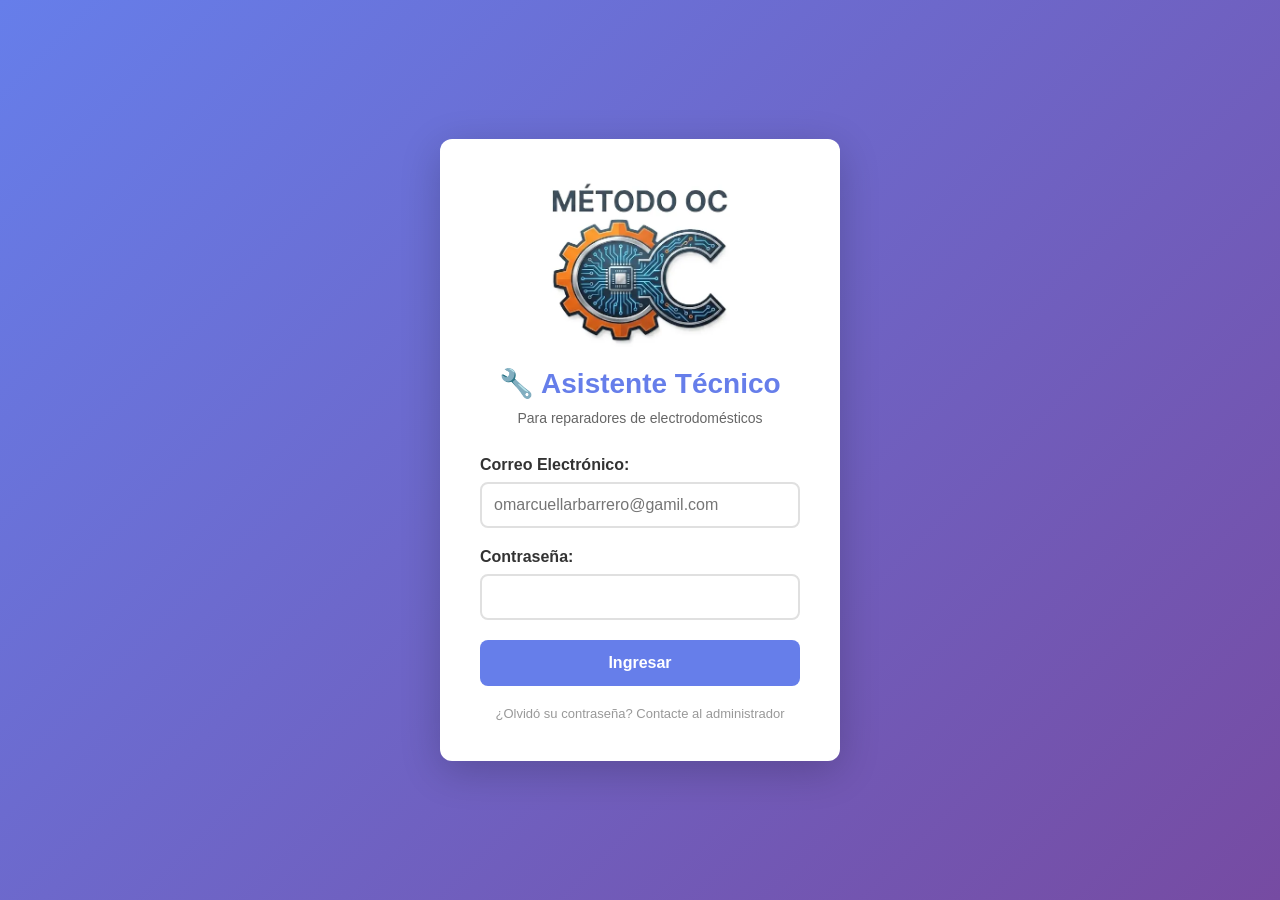
<file: index.html>
<!DOCTYPE html>
<html lang="es">
<head>
    <meta charset="UTF-8">
    <meta name="viewport" content="width=device-width, initial-scale=1.0">
    <title>Asistente Técnico - Ingreso</title>
    <link rel="stylesheet" href="styles.css">
</head>
<body class="login-page">
    <div class="login-container">
        <div class="login-box">
            <div class="logo-container">
                <img src="Logo-nuevo-metodo-oc.webp" alt="Logo Omar Cuellar" class="logo-main">
            </div>
            <h1>🔧 Asistente Técnico</h1>
            <p class="subtitle">Para reparadores de electrodomésticos</p>
            
            <form id="loginForm">
                <div class="form-group">
<label for="username">Correo Electrónico:</label>
<input type="email" id="username" required autocomplete="username" placeholder="omarcuellarbarrero@gamil.com">                </div>
                
                <div class="form-group">
                    <label for="password">Contraseña:</label>
                    <input type="password" id="password" required autocomplete="current-password">
                </div>
                
                <button type="submit" class="btn-primary">Ingresar</button>
            </form>
            
            <p class="help-text">¿Olvidó su contraseña? Contacte al administrador</p>
        </div>
    </div>
    
    <script src="login.js"></script>
</body>
</html>
</file>
<file: styles.css>
/* ============================================
   RESET Y BASE
   ============================================ */
* {
    margin: 0;
    padding: 0;
    box-sizing: border-box;
}

body {
    font-family: -apple-system, BlinkMacSystemFont, 'Segoe UI', Arial, sans-serif;
    background: linear-gradient(135deg, #667eea 0%, #764ba2 100%);
    min-height: 100vh;
    color: #333;
    font-size: 16px;
}

/* ============================================
   LOGIN PAGE
   ============================================ */
.login-page {
    display: flex;
    align-items: center;
    justify-content: center;
    padding: 20px;
}

.login-container {
    width: 100%;
    max-width: 400px;
}

.login-box {
    background: white;
    padding: 40px;
    border-radius: 12px;
    box-shadow: 0 10px 40px rgba(0,0,0,0.2);
}

.login-box h1 {
    text-align: center;
    color: #667eea;
    margin-bottom: 10px;
    font-size: 28px;
}

.subtitle {
    text-align: center;
    color: #666;
    margin-bottom: 30px;
    font-size: 14px;
}

.form-group {
    margin-bottom: 20px;
}

.form-group label {
    display: block;
    margin-bottom: 8px;
    font-weight: 600;
    color: #333;
}

.form-group input,
.form-group textarea {
    width: 100%;
    padding: 12px;
    border: 2px solid #e0e0e0;
    border-radius: 8px;
    font-size: 16px;
    font-family: inherit;
    transition: border-color 0.3s;
}

.form-group input:focus,
.form-group textarea:focus {
    outline: none;
    border-color: #667eea;
}

.form-group textarea {
    resize: vertical;
    min-height: 80px;
}

.btn-primary {
    width: 100%;
    padding: 14px;
    background: #667eea;
    color: white;
    border: none;
    border-radius: 8px;
    font-size: 16px;
    font-weight: 600;
    cursor: pointer;
    transition: background 0.3s;
}

.btn-primary:hover {
    background: #5568d3;
}

.btn-secondary {
    padding: 12px 24px;
    background: #f0f0f0;
    color: #333;
    border: none;
    border-radius: 8px;
    font-size: 14px;
    font-weight: 600;
    cursor: pointer;
    transition: background 0.3s;
    margin-top: 15px;
}

.btn-secondary:hover {
    background: #e0e0e0;
}

.help-text {
    text-align: center;
    margin-top: 20px;
    font-size: 13px;
    color: #999;
}

/* ============================================
   LOGOS
   ============================================ */
.logo-container {
    text-align: center;
    margin-bottom: 20px;
}

.logo-main {
    max-width: 180px;
    width: 100%;
    height: auto;
    display: block;
    margin: 0 auto;
    animation: fadeInDown 0.8s ease-out;
}

@keyframes fadeInDown {
    from {
        opacity: 0;
        transform: translateY(-20px);
    }
    to {
        opacity: 1;
        transform: translateY(0);
    }
}

/* ============================================
   HEADER DE LA APP
   ============================================ */
.app-header {
    background: white;
    padding: 20px;
    border-radius: 12px;
    margin-bottom: 20px;
    box-shadow: 0 4px 20px rgba(0,0,0,0.1);
    text-align: center;
    position: relative;
}

.app-header h1 {
    color: #667eea;
    font-size: 24px;
    margin-bottom: 5px;
}

.app-header .subtitle {
    color: #666;
    font-size: 14px;
    margin-bottom: 15px;
}

.btn-logout {
    position: absolute;
    top: 15px;
    left: 15px;
    background: #e74c3c;
    color: white;
    border: none;
    padding: 8px 16px;
    border-radius: 6px;
    font-size: 14px;
    cursor: pointer;
    transition: background 0.3s;
}

.btn-logout:hover {
    background: #c0392b;
}

/* ============================================
   CONTENEDOR PRINCIPAL
   ============================================ */
.container {
    max-width: 900px;
    margin: 0 auto;
    padding: 20px;
}

.app-main {
    display: flex;
    flex-direction: column;
    gap: 20px;
}

/* ============================================
   TARJETAS (CARDS)
   ============================================ */
.card {
    background: white;
    padding: 30px;
    border-radius: 12px;
    box-shadow: 0 4px 20px rgba(0,0,0,0.1);
}

.card h2 {
    color: #333;
    font-size: 22px;
    margin-bottom: 20px;
}

/* ============================================
   SELECTOR DE ELECTRODOMÉSTICOS
   ============================================ */
.appliance-selector {
    display: grid;
    grid-template-columns: repeat(auto-fit, minmax(150px, 1fr));
    gap: 15px;
    margin-bottom: 15px;
}

.btn-appliance {
    background: linear-gradient(135deg, #667eea 0%, #764ba2 100%);
    color: white;
    border: none;
    padding: 20px 15px;
    border-radius: 12px;
    cursor: pointer;
    transition: all 0.3s ease;
    text-align: center;
    box-shadow: 0 4px 15px rgba(102, 126, 234, 0.3);
}

.btn-appliance:hover {
    transform: translateY(-3px);
    box-shadow: 0 8px 25px rgba(102, 126, 234, 0.5);
}

.btn-appliance.active {
    background: linear-gradient(135deg, #f093fb 0%, #f5576c 100%);
    transform: scale(1.05);
    box-shadow: 0 8px 25px rgba(245, 87, 108, 0.5);
}

.appliance-icon {
    font-size: 32px;
    display: block;
    margin-bottom: 8px;
}

.appliance-name {
    font-size: 16px;
    font-weight: 600;
    display: block;
    margin-bottom: 5px;
}

.btn-appliance small {
    font-size: 12px;
    opacity: 0.9;
    display: block;
}

.selection-indicator {
    color: #667eea;
    font-weight: 600;
    font-size: 14px;
    margin-top: 10px;
}

/* ============================================
   FORMULARIO DE DIAGNÓSTICO
   ============================================ */
#diagnosticForm .btn-primary {
    margin-top: 10px;
}

/* ============================================
   SECCIÓN DE RESULTADOS
   ============================================ */
#resultSection {
    animation: fadeInDown 0.5s ease-out;
}

.result-content {
    line-height: 1.8;
    color: #333;
    font-size: 16px;
    margin: 20px 0;
}

.result-content h3 {
    color: #667eea;
    margin-top: 20px;
    margin-bottom: 10px;
    font-size: 18px;
}

.result-content p {
    margin-bottom: 15px;
}

.result-content ul,
.result-content ol {
    margin-left: 25px;
    margin-bottom: 15px;
}

.result-content li {
    margin-bottom: 8px;
}

/* ============================================
   BOTÓN DE VOZ
   ============================================ */
.btn-voice-simple {
    display: inline-flex;
    align-items: center;
    gap: 8px;
    padding: 10px 20px;
    background: #667eea;
    color: white;
    border: none;
    border-radius: 8px;
    font-size: 14px;
    cursor: pointer;
    transition: background 0.3s;
    margin-bottom: 15px;
}

.btn-voice-simple:hover {
    background: #5568d3;
}

.btn-voice-simple.playing {
    background: #f5576c;
}

.voice-icon-simple {
    font-size: 18px;
}

/* ============================================
   LOADING
   ============================================ */
.loading {
    text-align: center;
    padding: 40px;
}

.spinner {
    width: 50px;
    height: 50px;
    border: 4px solid #f0f0f0;
    border-top-color: #667eea;
    border-radius: 50%;
    animation: spin 1s linear infinite;
    margin: 0 auto 20px;
}

@keyframes spin {
    to { transform: rotate(360deg); }
}

/* ============================================
   FOOTER
   ============================================ */
.app-footer {
    text-align: center;
    padding: 20px;
    color: rgba(255,255,255,0.8);
    font-size: 14px;
    margin-top: 20px;
}

/* ============================================
   RESPONSIVE
   ============================================ */
@media (max-width: 768px) {
    .login-box {
        padding: 30px 20px;
    }
    
    .app-header h1 {
        font-size: 20px;
    }
    
    .appliance-selector {
        grid-template-columns: repeat(2, 1fr);
    }
    
    .card {
        padding: 20px;
    }
}

@media (max-width: 480px) {
    body {
        font-size: 15px;
    }
    
    .container {
        padding: 15px;
    }
    
    .app-header {
        padding: 15px;
    }
    
    .btn-logout {
        position: static;
        margin-bottom: 10px;
    }
    
    .logo-main {
        max-width: 140px;
    }
    
    .appliance-selector {
        grid-template-columns: 1fr;
    }
    
    .appliance-icon {
        font-size: 28px;
    }
}
</file>
